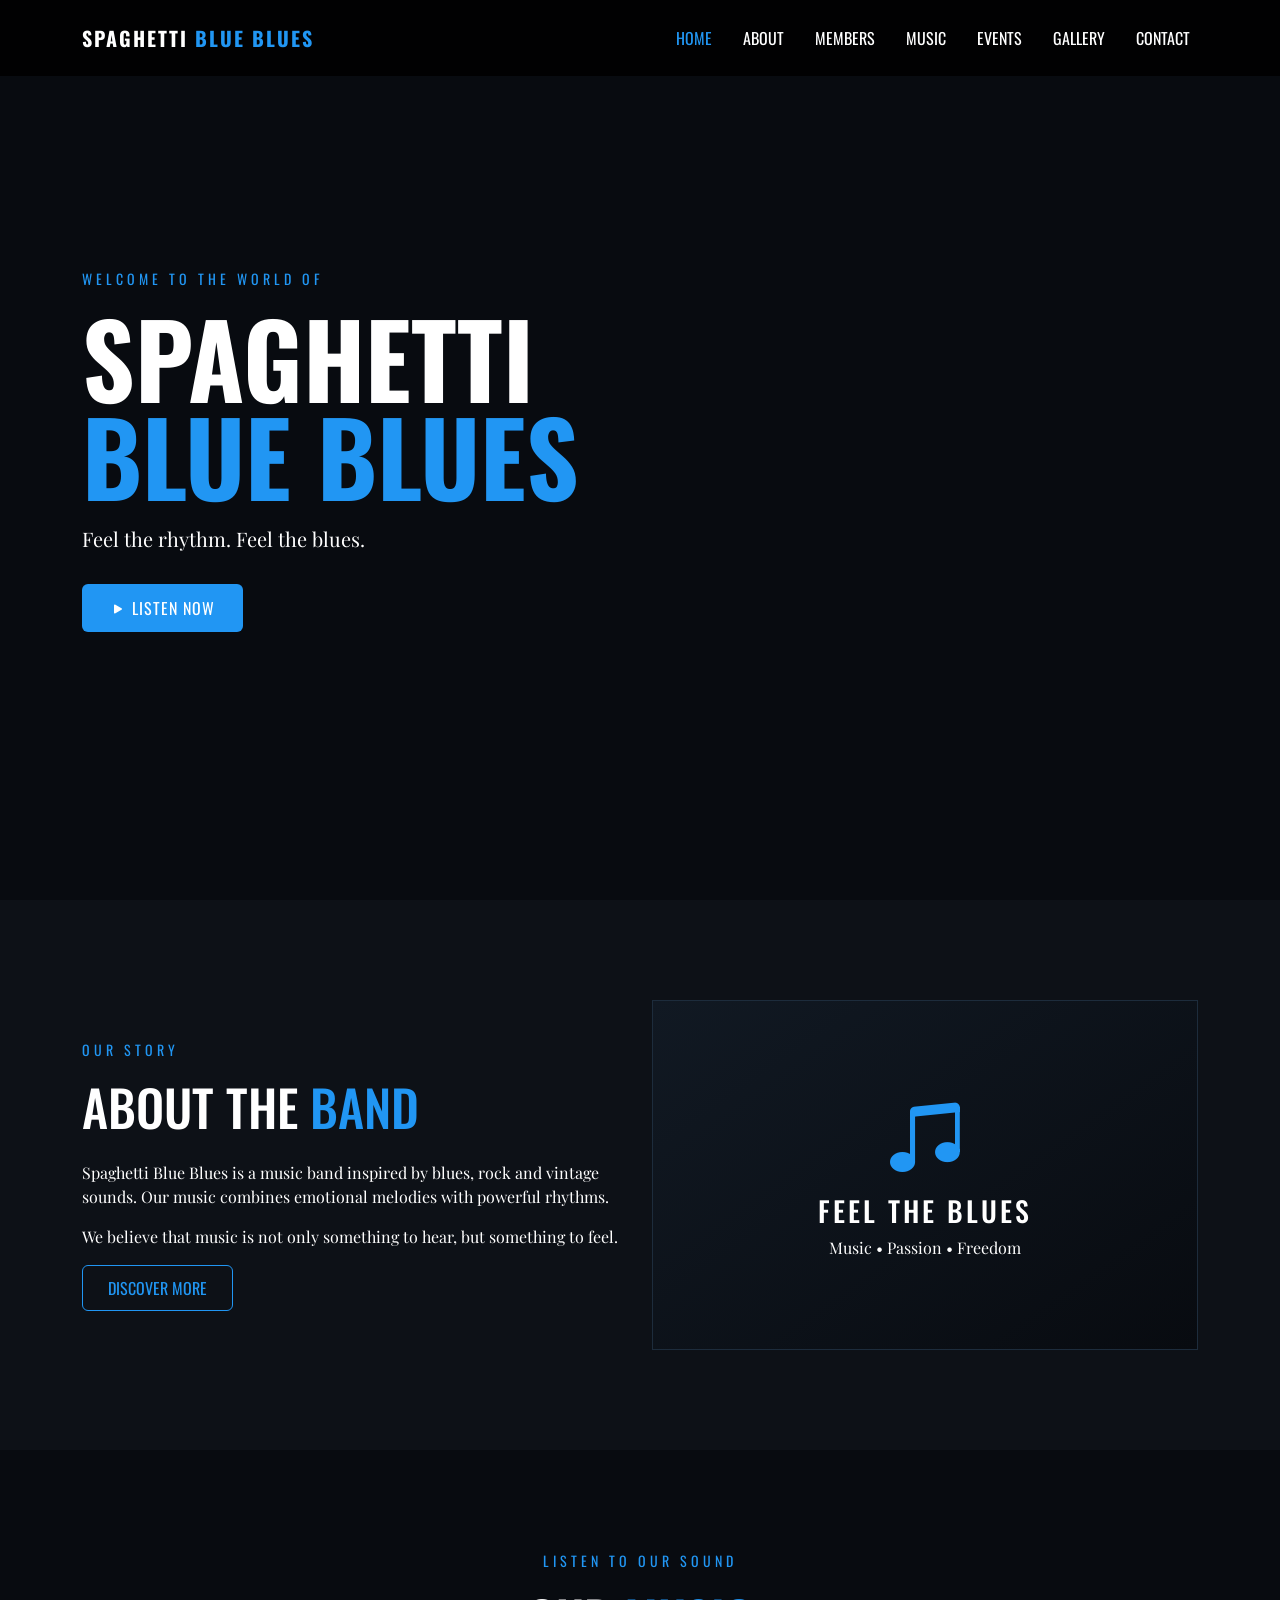
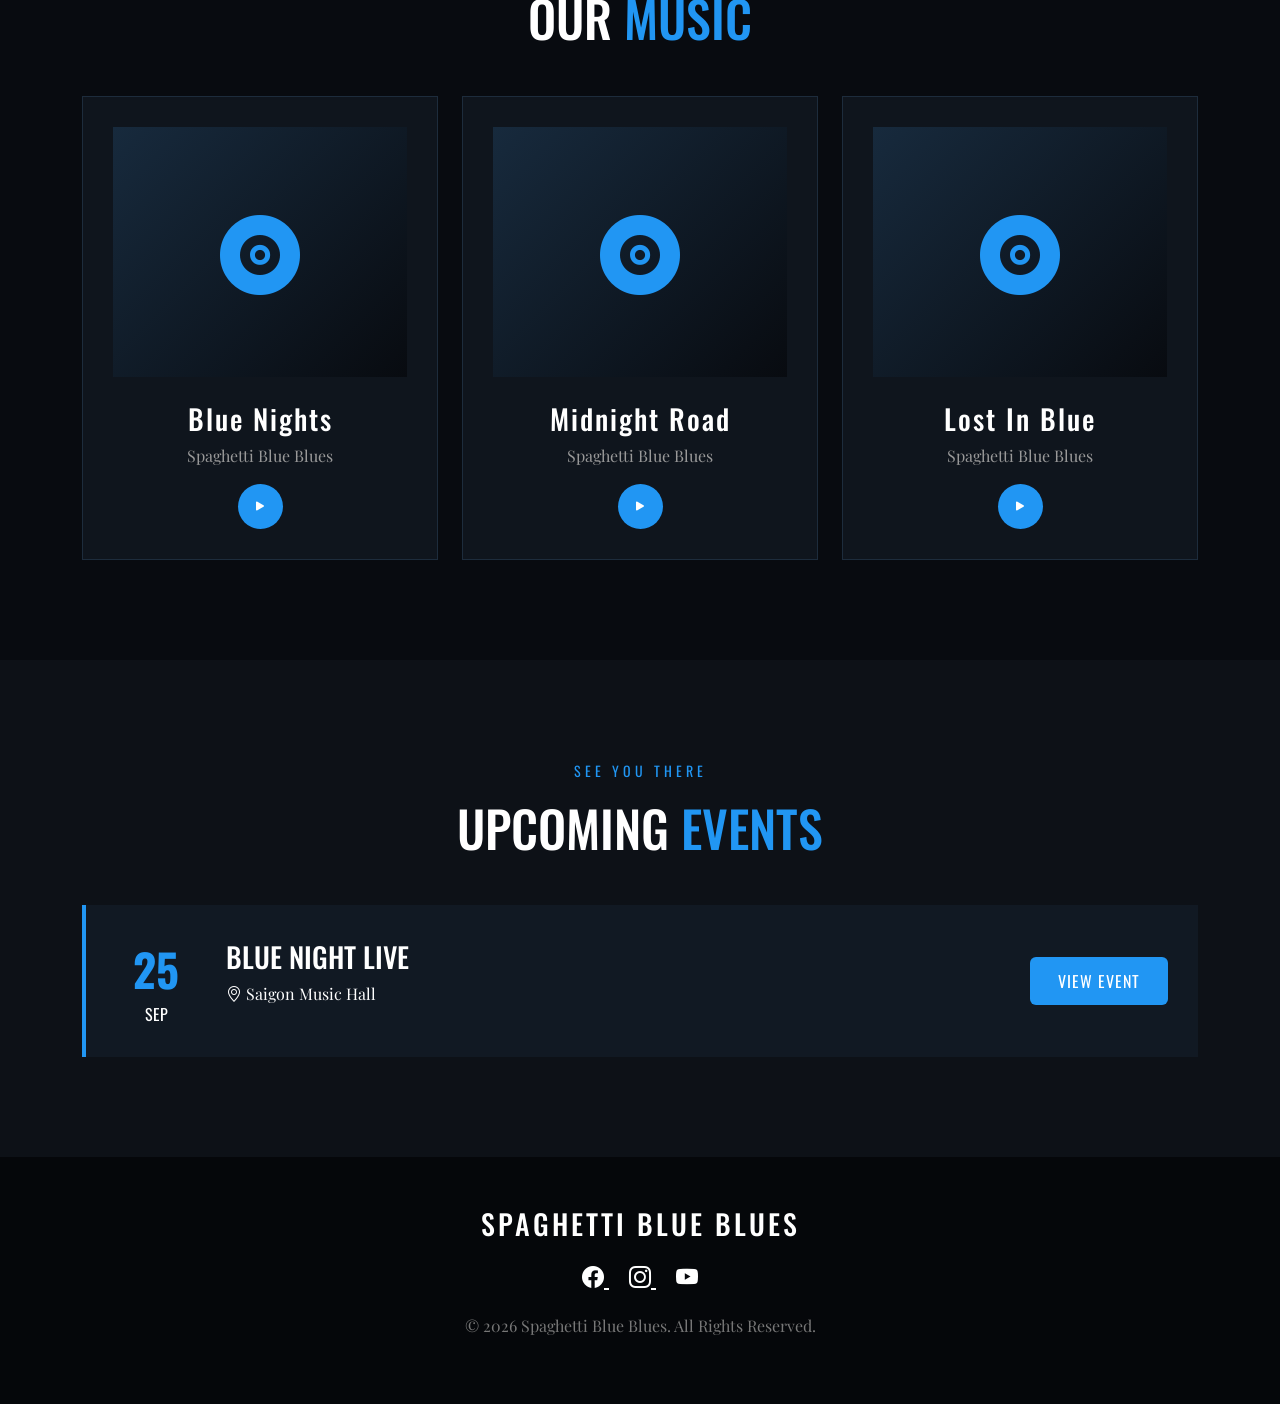
<file: index.html>
<!DOCTYPE html>
<html lang="en">
  <head>
    <meta charset="UTF-8" />
    <meta name="viewport" content="width=device-width, initial-scale=1.0" />

    <title>Spaghetti Blue Blues</title>

    <!-- Bootstrap CSS -->
    <link
      href="https://cdn.jsdelivr.net/npm/bootstrap@5.3.3/dist/css/bootstrap.min.css"
      rel="stylesheet"
    />

    <!-- Bootstrap Icons -->
    <link
      rel="stylesheet"
      href="https://cdn.jsdelivr.net/npm/bootstrap-icons@1.11.3/font/bootstrap-icons.min.css"
    />

    <!-- Google Font -->
    <link rel="preconnect" href="https://fonts.googleapis.com" />
    <link rel="preconnect" href="https://fonts.gstatic.com" crossorigin />
    <link
      href="https://fonts.googleapis.com/css2?family=Oswald:wght@400;500;600;700&family=Playfair+Display:wght@400;500;600;700&display=swap"
      rel="stylesheet"
    />

    <!-- CSS của mình -->
    <link rel="stylesheet" href="style.css" />
  </head>

  <body>
    <!-- ================= NAVBAR ================= -->

    <nav class="navbar navbar-expand-lg navbar-dark fixed-top">
      <div class="container">
        <a class="navbar-brand" href="index.html">
          SPAGHETTI <span>BLUE BLUES</span>
        </a>

        <button
          class="navbar-toggler"
          type="button"
          data-bs-toggle="collapse"
          data-bs-target="#navbarNav"
        >
          <span class="navbar-toggler-icon"></span>
        </button>

        <div class="collapse navbar-collapse" id="navbarNav">
          <ul class="navbar-nav ms-auto">
            <li class="nav-item">
              <a class="nav-link active" href="index.html">HOME</a>
            </li>

            <li class="nav-item">
              <a class="nav-link" href="about.html">ABOUT</a>
            </li>

            <li class="nav-item">
              <a class="nav-link" href="members.html">MEMBERS</a>
            </li>

            <li class="nav-item">
              <a class="nav-link" href="music.html">MUSIC</a>
            </li>

            <li class="nav-item">
              <a class="nav-link" href="events.html">EVENTS</a>
            </li>

            <li class="nav-item">
              <a class="nav-link" href="gallery.html">GALLERY</a>
            </li>

            <li class="nav-item">
              <a class="nav-link" href="contact.html">CONTACT</a>
            </li>
          </ul>
        </div>
      </div>
    </nav>

    <!-- ================= HERO ================= -->

    <section class="hero">
      <div class="hero-overlay"></div>

      <div class="container hero-content">
        <p class="hero-subtitle">WELCOME TO THE WORLD OF</p>

        <h1>
          SPAGHETTI<br />
          <span>BLUE BLUES</span>
        </h1>

        <p class="hero-description">Feel the rhythm. Feel the blues.</p>

        <a href="music.html" class="btn btn-blue">
          <i class="bi bi-play-fill"></i>
          LISTEN NOW
        </a>
      </div>
    </section>

    <!-- ================= ABOUT ================= -->

    <section class="about-section">
      <div class="container">
        <div class="row align-items-center">
          <div class="col-lg-6">
            <p class="section-subtitle">OUR STORY</p>

            <h2>ABOUT THE <span>BAND</span></h2>

            <p>
              Spaghetti Blue Blues is a music band inspired by blues, rock and
              vintage sounds. Our music combines emotional melodies with
              powerful rhythms.
            </p>

            <p>
              We believe that music is not only something to hear, but something
              to feel.
            </p>

            <a href="about.html" class="btn btn-outline-blue">
              DISCOVER MORE
            </a>
          </div>

          <div class="col-lg-6">
            <div class="about-box">
              <div class="music-icon">
                <i class="bi bi-music-note-beamed"></i>
              </div>
              <h3>FEEL THE BLUES</h3>
              <p>Music • Passion • Freedom</p>
            </div>
          </div>
        </div>
      </div>
    </section>

    <!-- ================= MUSIC ================= -->

    <section class="music-section">
      <div class="container">
        <div class="text-center">
          <p class="section-subtitle">LISTEN TO OUR SOUND</p>

          <h2>OUR <span>MUSIC</span></h2>
        </div>

        <div class="row g-4 mt-4">
          <div class="col-md-4">
            <div class="music-card">
              <div class="album-cover">
                <i class="bi bi-vinyl-fill"></i>
              </div>

              <h3>Blue Nights</h3>

              <p>Spaghetti Blue Blues</p>

              <button class="play-btn">
                <i class="bi bi-play-fill"></i>
              </button>
            </div>
          </div>

          <div class="col-md-4">
            <div class="music-card">
              <div class="album-cover">
                <i class="bi bi-vinyl-fill"></i>
              </div>

              <h3>Midnight Road</h3>

              <p>Spaghetti Blue Blues</p>

              <button class="play-btn">
                <i class="bi bi-play-fill"></i>
              </button>
            </div>
          </div>

          <div class="col-md-4">
            <div class="music-card">
              <div class="album-cover">
                <i class="bi bi-vinyl-fill"></i>
              </div>

              <h3>Lost In Blue</h3>

              <p>Spaghetti Blue Blues</p>

              <button class="play-btn">
                <i class="bi bi-play-fill"></i>
              </button>
            </div>
          </div>
        </div>
      </div>
    </section>

    <!-- ================= EVENTS ================= -->

    <section class="events-section">
      <div class="container">
        <div class="text-center">
          <p class="section-subtitle">SEE YOU THERE</p>

          <h2>UPCOMING <span>EVENTS</span></h2>
        </div>

        <div class="event-box mt-5">
          <div class="event-date">
            <strong>25</strong>
            <span>SEP</span>
          </div>

          <div class="event-info">
            <h3>BLUE NIGHT LIVE</h3>
            <p>
              <i class="bi bi-geo-alt"></i>
              Saigon Music Hall
            </p>
          </div>

          <a href="event.html" class="btn btn-blue"> VIEW EVENT </a>
        </div>
      </div>
    </section>

    <!-- ================= FOOTER ================= -->

    <footer>
      <div class="container text-center">
        <h3>SPAGHETTI BLUE BLUES</h3>

        <div class="social-icons">
          <a href="#">
            <i class="bi bi-facebook"></i>
          </a>

          <a href="#">
            <i class="bi bi-instagram"></i>
          </a>

          <a href="#">
            <i class="bi bi-youtube"></i>
          </a>
        </div>

        <p>© 2026 Spaghetti Blue Blues. All Rights Reserved.</p>
      </div>
    </footer>

    <!-- Bootstrap JS -->
    <script src="https://cdn.jsdelivr.net/npm/bootstrap@5.3.3/dist/js/bootstrap.bundle.min.js"></script>

    <!-- jQuery -->
    <script src="https://code.jquery.com/jquery-3.7.1.min.js"></script>

    <!-- JavaScript -->
    <script src="script.js"></script>
  </body>
</html>
</file>
<file: style.css>
* {
  margin: 0;
  padding: 0;
  box-sizing: border-box;
}

body {
  background: #080b10;
  color: #ffffff;
  font-family: 'Playfair Display', serif;
}

/* ================= NAVBAR ================= */

.navbar {
  background: rgba(0, 0, 0, 0.85);
  padding: 18px 0;
}

.navbar-brand {
  font-family: 'Oswald', sans-serif;
  font-weight: 700;
  letter-spacing: 2px;
}

.navbar-brand span {
  color: #2196f3;
}

.nav-link {
  color: #ffffff !important;
  font-family: 'Oswald', sans-serif;
  margin-left: 15px;
  transition: 0.3s;
}

.nav-link:hover,
.nav-link.active {
  color: #2196f3 !important;
}

/* ================= HERO ================= */

.hero {
  min-height: 100vh;

  background: linear-gradient(rgba(0, 0, 0, 0.55), rgba(0, 0, 0, 0.8)),
      url('band.jpg')

  background-size: cover;
  background-position: center;

  display: flex;
  align-items: center;
}

.hero-content {
  position: relative;
  z-index: 2;
}

.hero-subtitle,
.section-subtitle {
  color: #2196f3;
  font-family: 'Oswald', sans-serif;
  letter-spacing: 4px;
  font-size: 14px;
}

.hero h1 {
  font-family: 'Oswald', sans-serif;
  font-size: clamp(55px, 8vw, 110px);
  font-weight: 700;
  line-height: 0.95;
  margin: 20px 0;
}

.hero h1 span,
h2 span {
  color: #2196f3;
}

.hero-description {
  font-size: 20px;
  margin-bottom: 30px;
}

/* ================= BUTTON ================= */

.btn-blue {
  background: #2196f3;
  color: white;
  padding: 12px 28px;
  border: none;
  font-family: 'Oswald', sans-serif;
  letter-spacing: 1px;
  transition: 0.3s;
}

.btn-blue:hover {
  background: #ffffff;
  color: #111111;
  transform: translateY(-3px);
}

.btn-outline-blue {
  border: 1px solid #2196f3;
  color: #2196f3;
  padding: 10px 25px;
  font-family: 'Oswald', sans-serif;
}

.btn-outline-blue:hover {
  background: #2196f3;
  color: white;
}

/* ================= SECTIONS ================= */

.about-section,
.music-section,
.events-section {
  padding: 100px 0;
}

.about-section {
  background: #0d1117;
}

.music-section {
  background: #080b10;
}

.events-section {
  background: #0d1117;
}

h2 {
  font-family: 'Oswald', sans-serif;
  font-size: 50px;
  margin-bottom: 25px;
}

/* ================= ABOUT ================= */

.about-box {
  min-height: 350px;
  background: linear-gradient(145deg, #111923, #080b10);
  border: 1px solid #1d2c3c;

  display: flex;
  flex-direction: column;
  align-items: center;
  justify-content: center;

  text-align: center;
}

.music-icon {
  font-size: 80px;
  color: #2196f3;
}

.about-box h3 {
  font-family: 'Oswald', sans-serif;
  letter-spacing: 3px;
}

/* ================= MUSIC ================= */

.music-card {
  background: #0f151d;
  padding: 30px;
  text-align: center;
  border: 1px solid #1d2c3c;
  transition: 0.3s;
}

.music-card:hover {
  transform: translateY(-8px);
  border-color: #2196f3;
}

.album-cover {
  height: 250px;

  display: flex;
  align-items: center;
  justify-content: center;

  background: linear-gradient(135deg, #172a3d, #080b10);

  font-size: 80px;
  color: #2196f3;

  margin-bottom: 25px;
}

.music-card h3 {
  font-family: 'Oswald', sans-serif;
  letter-spacing: 2px;
}

.music-card p {
  color: #999;
}

.play-btn {
  width: 45px;
  height: 45px;

  border-radius: 50%;
  border: none;

  background: #2196f3;
  color: white;

  transition: 0.3s;
}

.play-btn:hover {
  transform: scale(1.1);
}

/* ================= EVENTS ================= */

.event-box {
  background: #111923;
  padding: 30px;

  display: flex;
  align-items: center;
  gap: 30px;

  border-left: 4px solid #2196f3;
}

.event-date {
  text-align: center;
  min-width: 80px;
}

.event-date strong {
  display: block;
  font-size: 45px;
  color: #2196f3;
  font-family: 'Oswald', sans-serif;
}

.event-date span {
  font-family: 'Oswald', sans-serif;
}

.event-info {
  flex: 1;
}

.event-info h3 {
  font-family: 'Oswald', sans-serif;
}

/* ================= FOOTER ================= */

footer {
  background: #05070a;
  padding: 50px 0;
}

footer h3 {
  font-family: 'Oswald', sans-serif;
  letter-spacing: 3px;
}

.social-icons {
  margin: 20px 0;
}

.social-icons a {
  color: white;
  font-size: 22px;
  margin: 0 10px;
  transition: 0.3s;
}

.social-icons a:hover {
  color: #2196f3;
}

footer p {
  color: #777;
}

/* ================= RESPONSIVE ================= */

@media (max-width: 768px) {
  .hero h1 {
    font-size: 60px;
  }

  h2 {
    font-size: 40px;
  }

  .event-box {
    flex-direction: column;
    text-align: center;
  }

  .event-info {
    flex: none;
  }
}
/* ================= PAGE HERO ================= */

.page-hero {
  min-height: 55vh;

  background: linear-gradient(rgba(0, 0, 0, 0.7), rgba(0, 0, 0, 0.85)),
    url('../images/band.jpg');

  background-size: cover;
  background-position: center;

  display: flex;
  align-items: center;
  justify-content: center;

  padding-top: 80px;
}

.page-hero h1 {
  font-family: 'Oswald', sans-serif;
  font-size: 70px;
  font-weight: 700;
}

.page-hero h1 span {
  color: #2196f3;
}

.page-hero p:last-child {
  color: #aaa;
}

/* ================= ABOUT IMAGE ================= */

.about-image {
  width: 100%;
  height: 450px;
  object-fit: cover;

  border: 1px solid #1d2c3c;
}

/* ================= STYLE CARD ================= */

.style-card {
  background: #0f151d;

  padding: 40px 30px;

  text-align: center;

  border: 1px solid #1d2c3c;

  min-height: 260px;

  transition: 0.3s;
}

.style-card:hover {
  transform: translateY(-10px);
  border-color: #2196f3;
}

.style-card i {
  font-size: 55px;
  color: #2196f3;

  margin-bottom: 20px;
}

.style-card h3 {
  font-family: 'Oswald', sans-serif;

  letter-spacing: 3px;

  margin-bottom: 15px;
}

.style-card p {
  color: #999;
  line-height: 1.7;
}
/* ================= MEMBERS ================= */

.member-card {
  background: #0f151d;

  border: 1px solid #1d2c3c;

  overflow: hidden;

  transition: 0.3s;
}

.member-card:hover {
  transform: translateY(-10px);

  border-color: #2196f3;
}

.member-photo {
  height: 300px;

  background: linear-gradient(135deg, #172a3d, #080b10);

  display: flex;

  align-items: center;

  justify-content: center;

  font-size: 100px;

  color: #2196f3;
}

.member-info {
  padding: 25px;

  text-align: center;
}

.member-info h3 {
  font-family: 'Oswald', sans-serif;

  letter-spacing: 3px;

  margin-bottom: 5px;
}

.member-info p {
  color: #2196f3;

  font-family: 'Oswald', sans-serif;

  font-size: 14px;

  letter-spacing: 2px;
}

.member-social {
  margin-top: 15px;
}

.member-social a {
  color: #777;

  margin: 0 8px;

  font-size: 18px;

  transition: 0.3s;
}

.member-social a:hover {
  color: #2196f3;
}
/* ================= MUSIC PAGE ================= */

.song-card {
  background: #0f151d;
  border: 1px solid #1d2c3c;
  overflow: hidden;
  transition: 0.3s;
}

.song-card:hover {
  transform: translateY(-8px);
  border-color: #2196f3;
}

/* Song cover */

.song-cover {
  height: 280px;

  background: linear-gradient(135deg, #172a3d, #080b10);

  display: flex;
  align-items: center;
  justify-content: center;

  font-size: 90px;
  color: #2196f3;
}

.song-info {
  padding: 25px;
}

.song-info h3 {
  font-family: 'Oswald', sans-serif;
  letter-spacing: 2px;
}

.song-info p {
  color: #777;
}

/* Music player */

.song-player {
  display: flex;
  align-items: center;
  gap: 15px;
  margin-top: 20px;
}

.music-play {
  width: 45px;
  height: 45px;

  border: none;
  border-radius: 50%;

  background: #2196f3;
  color: white;

  display: flex;
  align-items: center;
  justify-content: center;

  font-size: 20px;

  transition: 0.3s;
}

.music-play:hover {
  transform: scale(1.1);
  background: white;
  color: #111;
}

/* Progress line */

.song-line {
  height: 4px;
  background: #26313d;
  flex: 1;
  overflow: hidden;
}

.song-line span {
  display: block;
  width: 0%;
  height: 100%;
  background: #2196f3;
}

/* Now playing */

.now-playing {
  background: #0d1117;
  padding: 80px 0;
  border-top: 1px solid #17202a;
}

.now-playing h2 {
  margin-bottom: 10px;
}

#musicMessage {
  color: #777;
}
</file>
